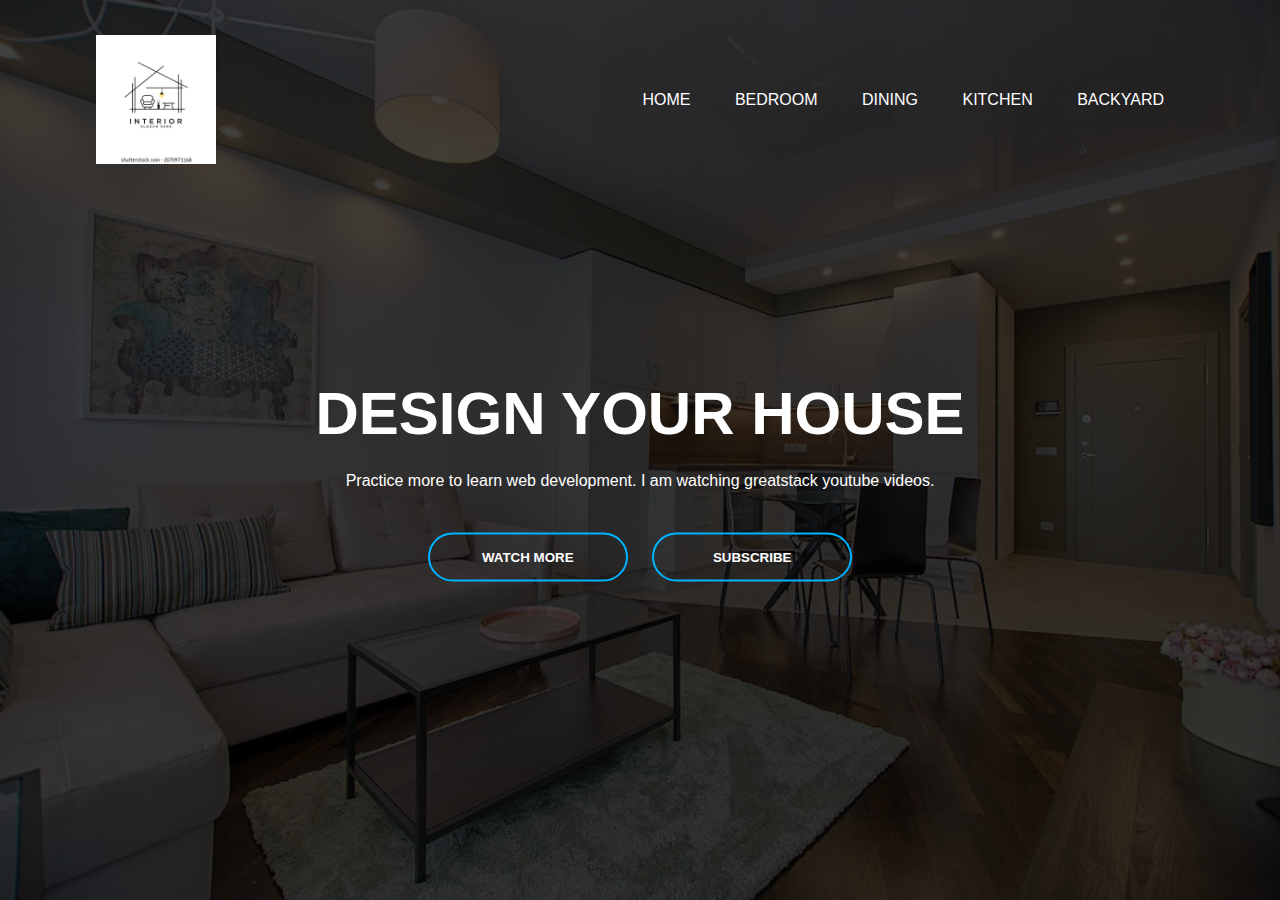
<file: index.html>
<!DOCTYPE html>
<html lang="en">
<head>
    <meta charset="UTF-8">
    <meta name="viewport" content="width=device-width, initial-scale=1.0">
    <title>House Design</title>
    <link rel="stylesheet" href="style.css">
</head>
<body>
    <div class="banner">
       <div class="navbar">
        <img src="interior.webp" class="logo">
        <ul>
            <li><a href="#">Home</a></li>
            <li><a href="#">Bedroom</a></li>
            <li><a href="#">Dining</a></li>
            <li><a href="#">Kitchen</a></li>
            <li><a href="#">Backyard</a></li>
        </ul>
       </div> 
<div class="content">
    <h1>DESIGN YOUR HOUSE</h1>
    <p>Practice more to learn web development. I am watching greatstack youtube videos.</p>
<div>
    <button type="button" ><span></span>WATCH MORE</button>
    <button type="button" ><span></span>SUBSCRIBE</button>
</div>
</div>
    </div>
</body>
</html>
</file>
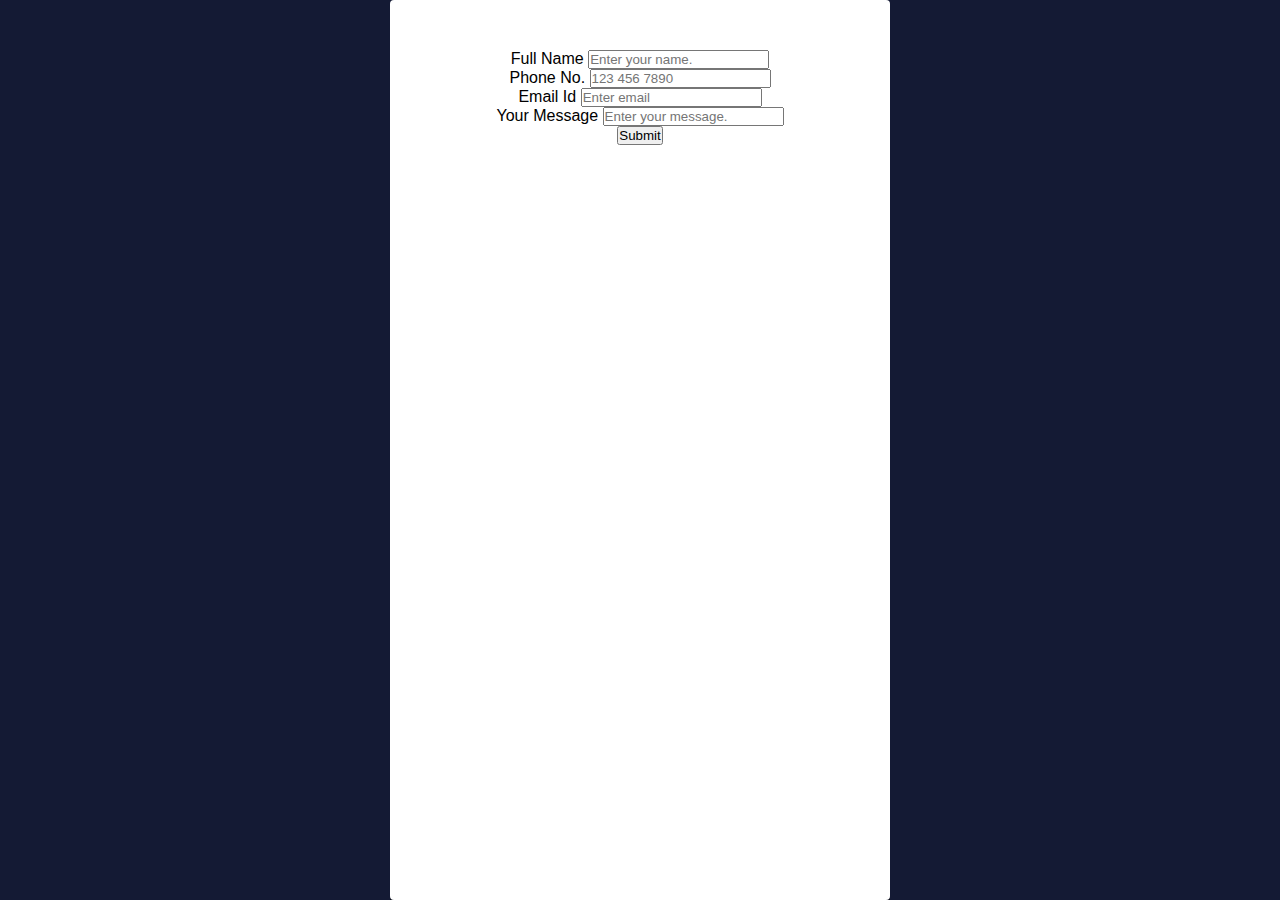
<file: formvalidation.html>
<!DOCTYPE html>
<html lang="en">
  <head>
    <meta charset="UTF-8" />
    <meta name="viewport" content="width=device-width, initial-scale=1.0" />
    <title>Form validation</title>
    <link rel="stylesheet" href="form.css" />
  </head>
  <body>
    <div class="container">
      <form>
        <div class="input-group">
          <label>Full Name</label>
          <input type="text" placeholder="Enter your name." />
        </div>
        <div class="input-group">
          <label>Phone No.</label>
          <input type="tel" placeholder="123 456 7890" />
        </div>

        <div class="input-group">
          <label>Email Id</label>
          <input type="email" placeholder="Enter email" />
        </div>
        <div class="input-group">
          <label>Your Message</label>
          <input type="textarea" placeholder="Enter your message." />
        </div>
        <button>Submit</button>
      </form>
    </div>
  </body>
</html>
</file>
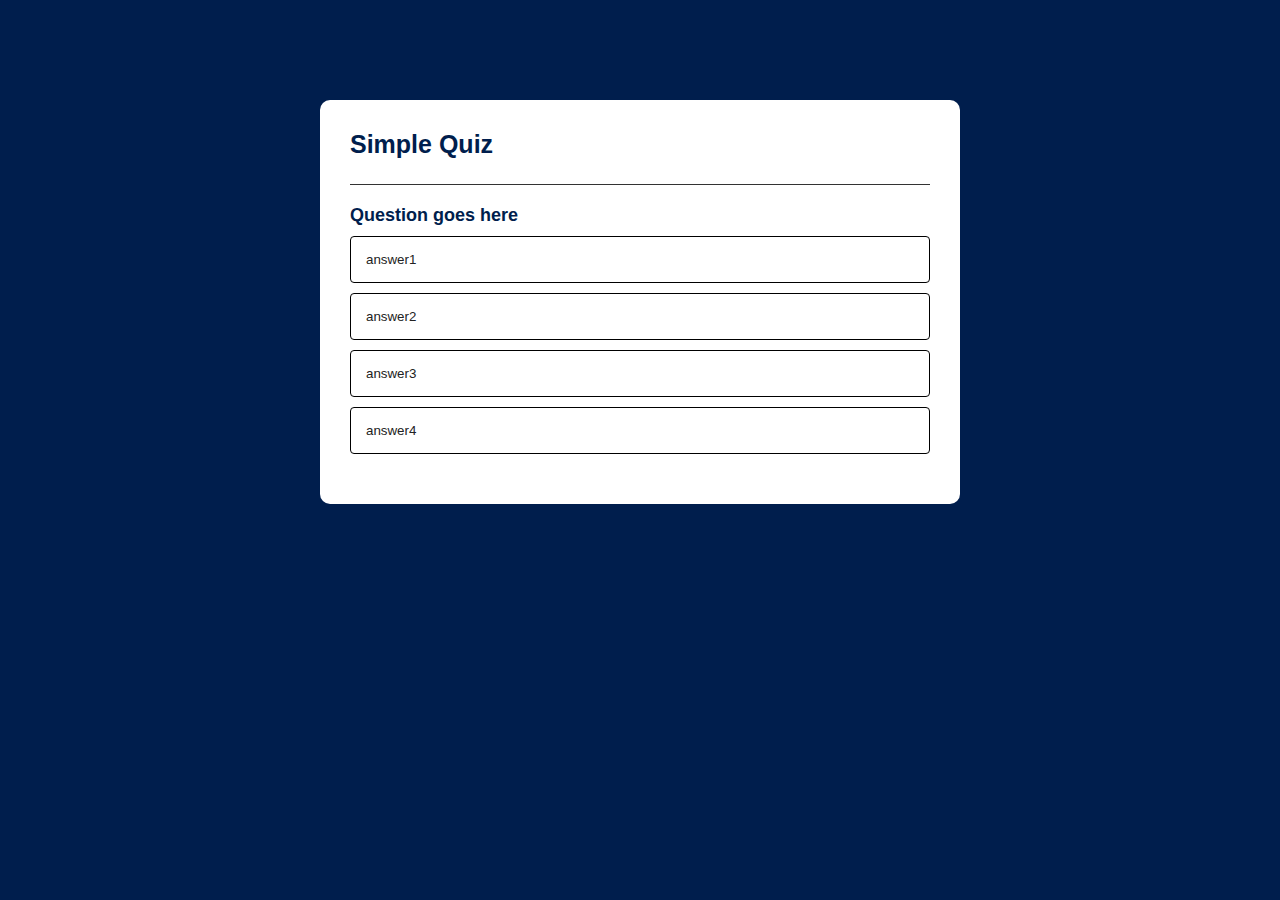
<file: simplequiz.html>
<!DOCTYPE html>
<html lang="en">
<head>
    <meta charset="UTF-8">
    <meta name="viewport" content="width=device-width, initial-scale=1.0">
    <title>Simple Quiz</title>
    <link rel="stylesheet" href="quiz.css">
</head>
<body>
    
        <div class="container">
            <h1>Simple Quiz</h1>
            <div class="quiz">
                <h2 id="question">Question goes here</h2>
                <div id="answer-buttons">
                    <button class="btn">answer1</button>
                    <button class="btn">answer2</button>
                    <button class="btn">answer3</button>
                    <button class="btn">answer4</button>
                    
                </div>
                <button id="next-btn" >Next</button>
            </div>


        </div>
  <script>
    const questions = [
    {
        question: "Which is the largest animal in the world?",
        answers: [
            { text:"Shark", correct: false},
            { text: "Blue whale", correct: true},
            { text: "Elephant", correct: false},
            { text: "Giraffe", correct: false},
        ]
    },
    
    {
        question: "Which is the smallest country in the world?",
        answers: [
            { text:"Vatican City", correct: true},
            { text: "Bhutan", correct: false},
            { text:"Nepal", correct: false},
            { text: "Shri Lanka", correct: false},
        ] 
    },
    {
        question: "Which is the largest desert in the world?",
        answers: [
            { text:"Kalahari", correct: false},
            { text: "Gobi", correct: false},
            { text:"Sahara", correct: false},
            { text:"Antarctica", correct: true},
        ]
    },
    {
        question: "Which is the smallest continent in the world?",
        answers: [
            { text:"Asia", correct: false},
            { text: "Australia", correct: true},
            { text: "Arctic", correct: false},
            { text: "Africa", correct: false},
        ]
    }
];

const questionElement = document.getElementsById("question");
const answerButtons = document.getElementsById("answer-buttons");
const nextButton = document.getElementsById("next-btn");

let currentQuestionIndex = 0;
let score = 0;

function startQuiz(){
    currentQuestionIndex = 0;
    score = 0;
    nextButton.innerHtml = "Next";
    showQuestion();

}

function showQuestion(){
    resetState();
    let currentQuestion = questions[currentQuestionIndex];
    let questionNo = currentQuestionIndex + 1;
    questionElement.innerHtml = questionNo + "." + currentQuestion.question;

    currentQuestion.answers.forEach(answer => {
        const button = document.createElement("button");
        button.innerHTML = answer.text;
        button.classList.add("btn");
        answerButtons.appendChild(button);
        if(answer.correct){
            button.dataset.correct = answer.correct;
        }
        button.addEventListener("click, selectAnswer");
    });
}
function resetState(){
    nextButton.style.display= "none";
    while(answerButtons.firstChild){
        answerButtons.removeChild(answerButtons.firstChild);    }
}
function selectAnswer(e){
    const selectedBtn = e.target;
    const isCorrect = selectedBtn.dataset.correct === "true";
    if(isCorrect){
        selectedBtn.classList.add("correct");
        score++;

    }else{
        selectedBtn.classList.add("incorrect");
    }
    Array.from(answerButtons.children).forEach(button => {
        if(button.dataset.correct === "true"){
            button.classList.add("correct");
        }
        button.disabled = true;
    });
    nextButton.style.display = "block";


}
function showScore(){
    resetState();
    questionElement.innerHTML = "You scored ${score} out of ${questions.length}!";
    nextButton.innerHTML = "Play Again";
    nextButton.style.display = "block";
}
function handleNextButton(){
    currentQuestionIndex++;
    if(currentQuestionIndex < question.length){
        showQuestion();
    }else{
        showScore();
    }
}
nextButton.addEventListener("click", ()=> {
    if(currentQuestionIndex < questions.length){
        handleNextButton();
    }else{
        startQuiz();
    }

});

startQuiz();

  </script>
</body>
</html>
</file>
<file: style.css>
*{
    margin: 0;
    padding: 0;
    font-family: sans-serif;
}
.banner{
   width: 100%;
   height: 100vh;
   background-image: linear-gradient(rgba(0,0,0,0.75),rgba(0,0,0,0.75)),url(backgroung.jpeg); 
   background-size: cover;
   background-position: center;
}
.navbar{
    width: 85%;
    margin: auto;
    padding: 35px 0;
    display: flex;
    align-items: center;
    justify-content: space-between;
}
.logo{
    width: 120px;
    cursor: pointer;
}
.navbar ul li{
    list-style: none;
    display: inline-block;
    margin: 0 20px;
    position: relative;
    
}
.navbar ul li a{
    text-decoration: none;
    color: #fff ;
    text-transform: uppercase;
}
.navbar ul li::after{
    content: '';
    height: 3px;
    width: 0;
    background:#009688 ;
    position: absolute;
    left: 0;
    bottom: -10px;
    transition: 0.5s;
}
.navbar ul li:hover::after{
    width: 100%;
 

}


.content{
    text-align: center;
    width: 100%;
    position: absolute;
    top: 50%;
    transform: translateY(-50%);
    color: white;
}
.content h1{
   font-size: 60px;
   margin-top: 80px; 
}
.content p{
    margin: 20px auto ;
    font-weight: 100;
    line-height: 25px;
}

button{
    width: 200px;
    padding: 15px 0;
    text-align: center;
    border: 2px solid rgb(0, 179, 255);
    border-radius: 25px;
    margin: 20px 10px;
    font-weight: bold;
    color:#fff;
    cursor: pointer;
    background: transparent;
    position: relative;
    overflow: hidden;

}
span{
    background: #009688;
    height: 100%;
    width: 0;
    border-radius:25px ;
    position: absolute;
    left: 0;
    bottom: 0;
    z-index: -1;
    transition: 0.5s;

}
button:hover span{
    width: 100%;

}
button:hover{
    border: none;
}
</file>
<file: form.css>
* {
    margin: 0;
    padding: 0;
    box-sizing: border-box;
    font-family: 'Popins', sans-serif;


}
.container{
    width: 100%;
    background-color: #141a34;
    height: 100vh;
    text-align: center;
    display: flex;
    justify-content: center;

}
.container form{
    width: 90%;
 
    max-width: 500px;
    padding: 50px 30px 20px;
    background: #fff;
    border-radius: 4px;
    position: relative;
    box-shadow: 0 4px rgba(0, 0, 0, 0.5);

    
}
</file>
<file: quiz.css>
*{
    margin: 0;
    padding: 0;
    font-family: 'Poppins', sans-serif;
    box-sizing: border-box;
}
body{
    background: #001e4d;

}
.container{
    background: #fff;
    width: 50%;
    min-width: 600px;
   
    margin: 100px auto 0;
    border-radius: 10px;
    /* position: absolute;
    top: 30px; */
    /* left: 30px; */
    padding: 30px;
}
.container h1{
    font-size: 25px;
    color: #001e4d;
    font-weight: 600;
    border-bottom:1px solid #333 ;
    padding-bottom: 25px ;
}
.quiz{
    padding: 20px 0;
}
.quiz h2{
    font-size: 18px;
    color: #001e4d;
    font-weight: 600;

}
.btn{
    background: #fff;
    color: #222;
    font-weight: 300;
    width: 100%;
    border: 1px solid black;
    padding: 15px;
    margin: 10px auto 0;
    text-align: left;
    border-radius: 4px;
    transition: all 0.3s;

}
.btn:hover:not([disabled]){
    background: #222;
    color: white;
   
}
.btn:disabled{
  cursor: no-drop;  
}
#next-btn{
    background: #001e4d;
    color:#fff;
    width: 150px;
    border: 0;
    padding: 10px;
    font-weight: 500;
    border-radius: 5px;
    margin: 20px auto 0;
    cursor:  pointer;
    display: none;

}
.correct{
    background: #9aeabc;
}
.incorrect{
    background: #ff9393;
}
</file>
